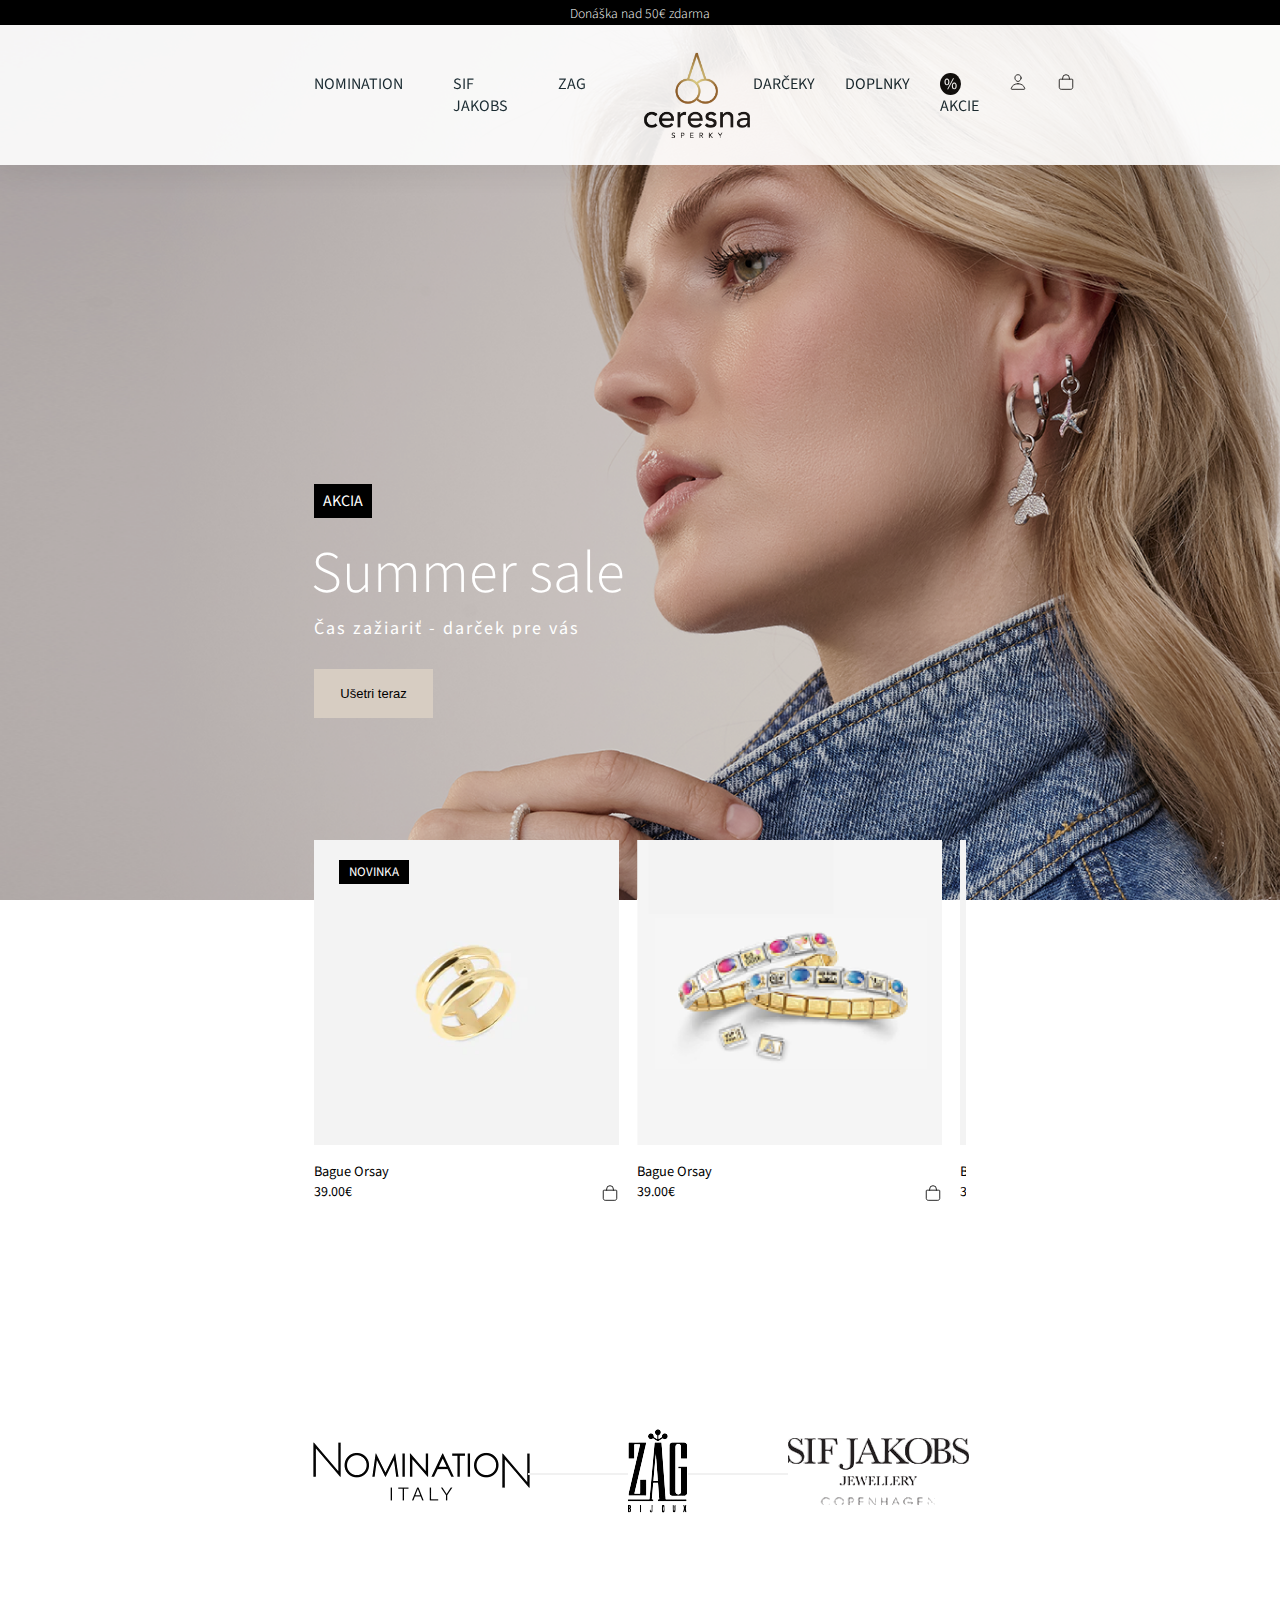
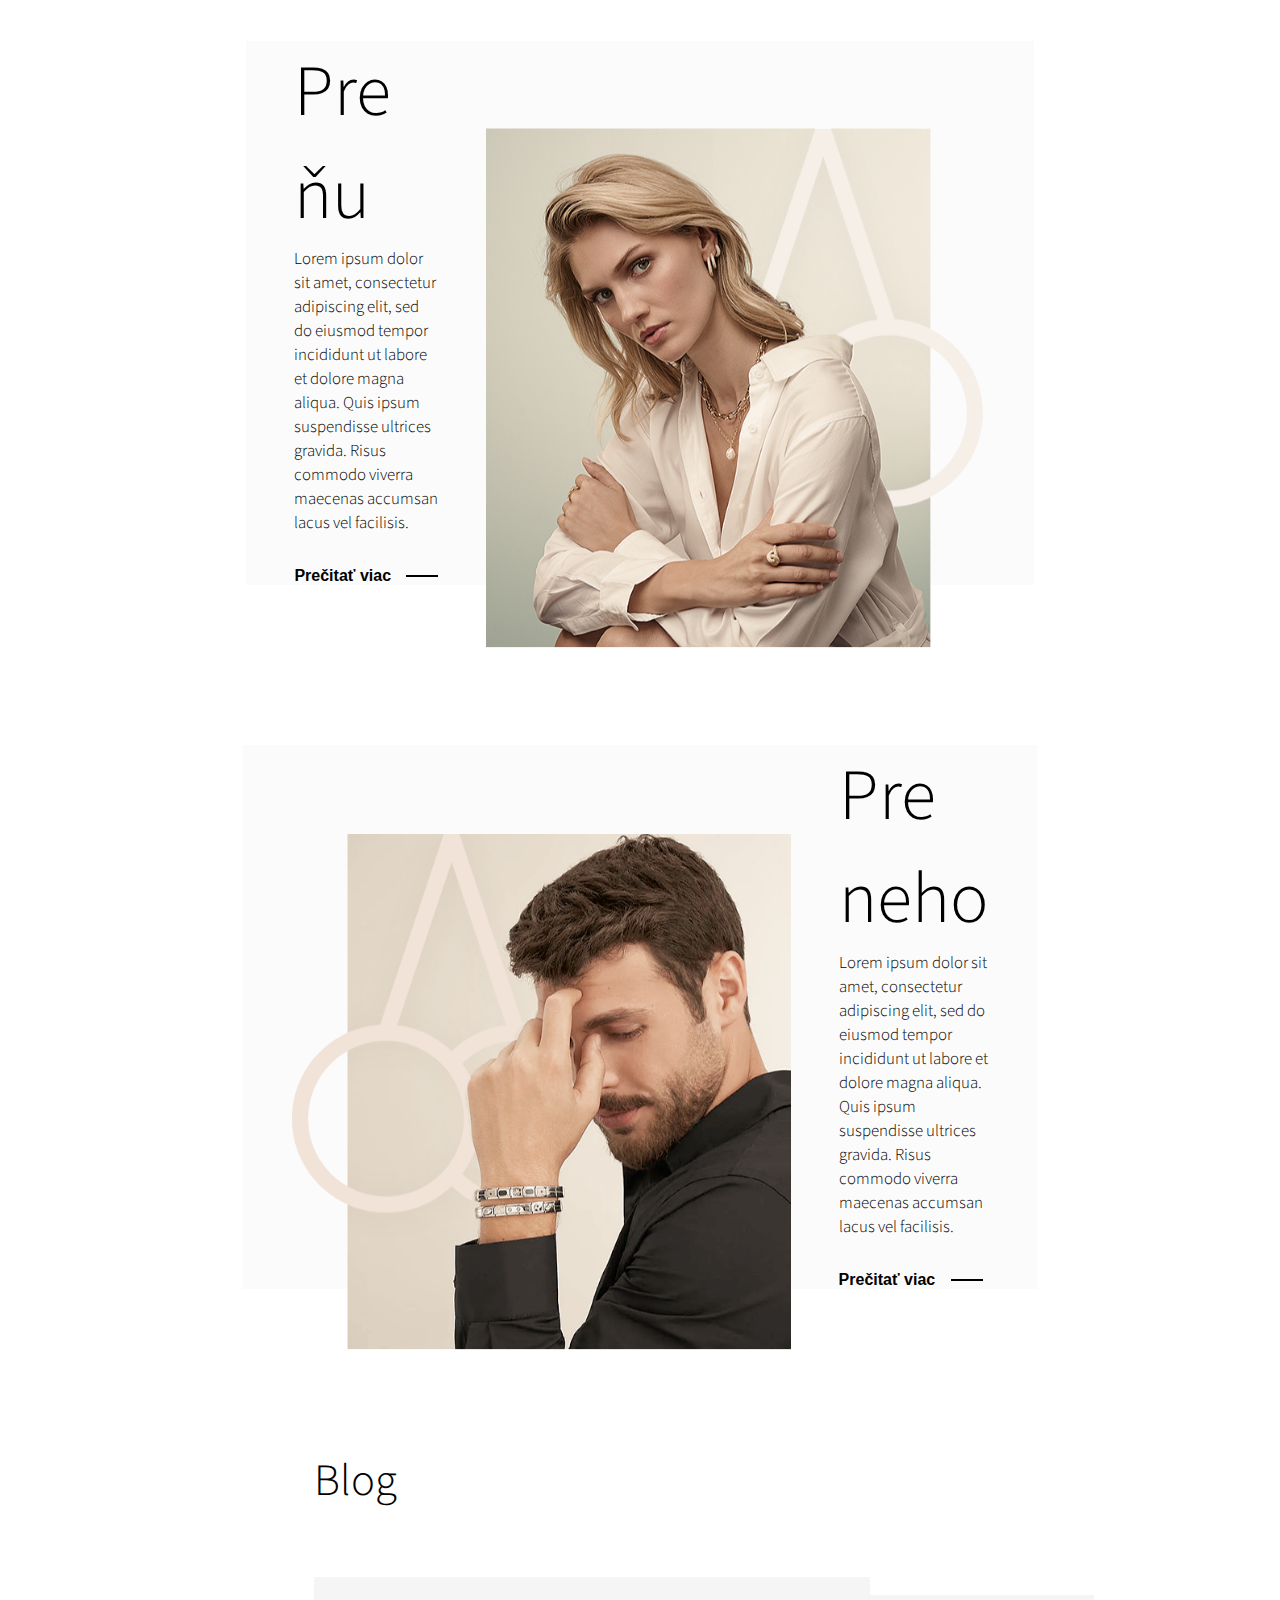
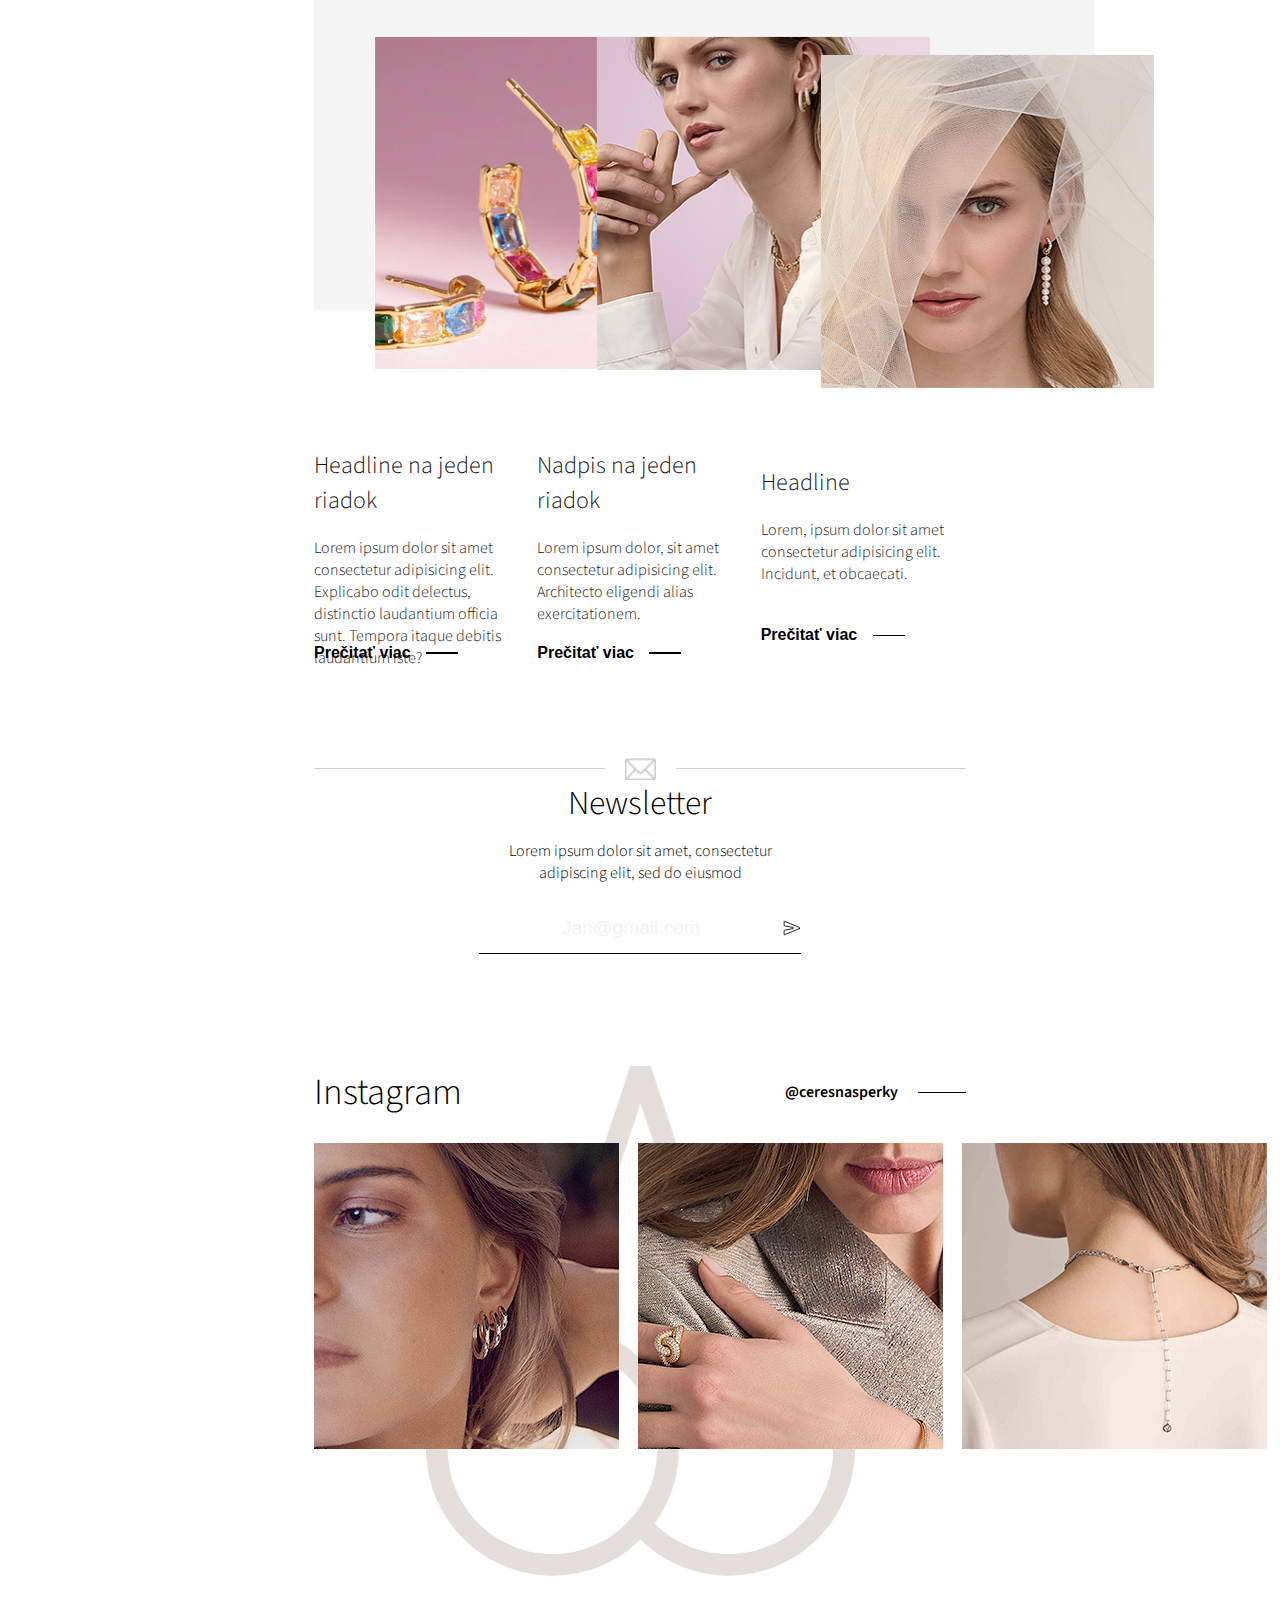
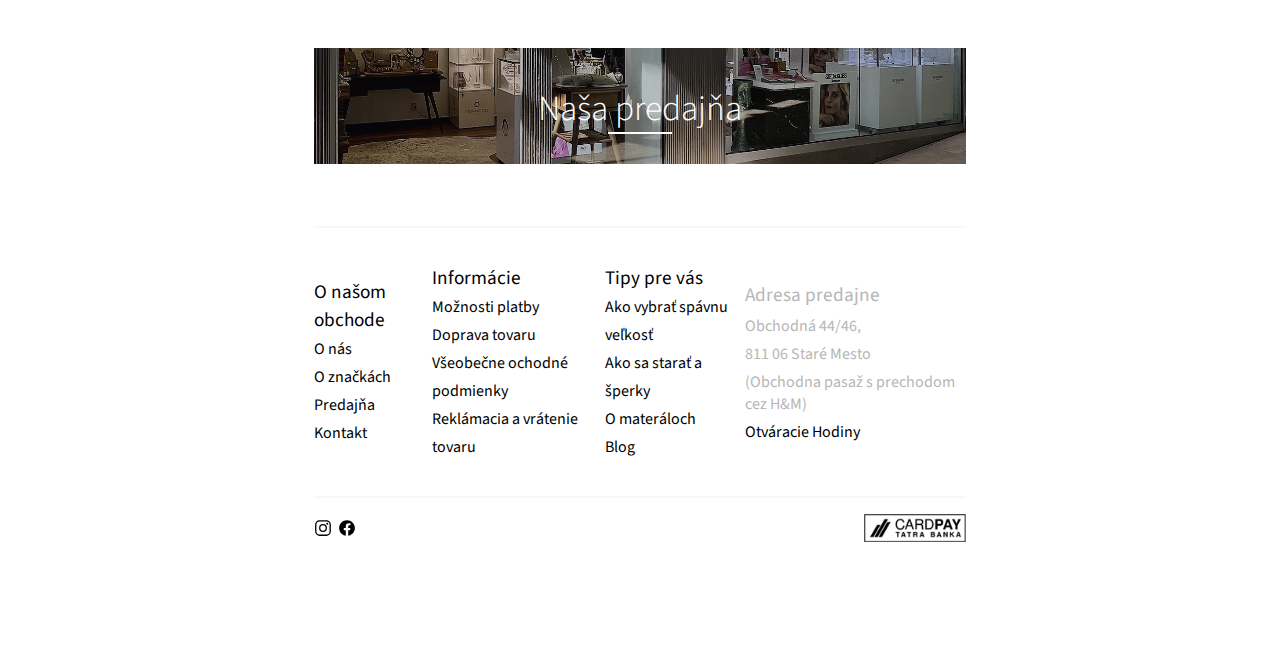
<file: homepage.html>
<!DOCTYPE html>
<html lang="en">
  <head>
    <meta charset="UTF-8" />
    <meta name="viewport" content="width=device-width, initial-scale=1.0" />
    <title>Homepage</title>
    <link rel="preconnect" href="https://fonts.gstatic.com" crossorigin="" />
    <link rel="preconnect" href="https://fonts.googleapis.com" />
    <link
      href="https://fonts.googleapis.com/css2?family=Source+Sans+3:ital,wght@0,200..900;1,200..900&amp;display=swap"
      rel="stylesheet"
    />
    <link rel="stylesheet" href="styles.css" />
  </head>

  <body>
    <div class="full-container">
      <div class="notification">Donáška nad 50€ zdarma</div>
      <header class="main-header">
        <nav class="left-nav">
          <a href="">nomination</a>
          <a href="">sif jakobs</a>
          <a href="">zag</a>
        </nav>

        <a href="">
          <img src="./images/logo.png" alt="" class="header-logo" />
        </a>

        <nav class="right-nav">
          <a href=" ">darčeky</a>
          <a href=" ">doplnky</a>
          <a href=" " class="discount">
            <span>%</span>
            akcie
          </a>
          <a href=" ">
            <ion-icon name="person-outline" role="img">
              <div class="icon-inner">
                <svg
                  xmlns="http://www.w3.org/2000/svg"
                  class="ionicon s-ion-icon"
                  viewBox="0 0 512 512"
                  style="
                    fill: white;
                    stroke: black;
                    stroke-width: 24px;
                    stroke-linecap: round;
                    stroke-linejoin: round;
                  "
                >
                  <path
                    d="M344 144c-3.92 52.87-44 96-88 96s-84.15-43.12-88-96c-4-55 35-96 88-96s92 42 88 96z"
                    stroke="black"
                    fill="none"
                    stroke-width="24"
                  ></path>
                  <path
                    d="M256 304c-87 0-175.3 48-191.64 138.6C62.39 453.52 68.57 464 80 464h352c11.44 0 17.62-10.48 15.65-21.4C431.3 352 343 304 256 304z"
                    stroke="black"
                    fill="none"
                    stroke-width="24"
                  ></path>
                </svg>
              </div>
            </ion-icon>
          </a>

          <a href=" ">
            <ion-icon name="bag-outline" role="img" class="md hydrated">
              <div class="icon-inner">
                <svg
                  xmlns="http://www.w3.org/2000/svg"
                  class="ionicon s-ion-icon"
                  viewBox="0 0 512 512"
                  style="
                    fill: white;
                    stroke: black;
                    stroke-width: 24px;
                    stroke-linecap: round;
                    stroke-linejoin: round;
                  "
                >
                  <path
                    stroke-linecap="round"
                    stroke-linejoin="round"
                    d="M80 176a16 16 0 00-16 16v216c0 30.24 25.76 56 56 56h272c30.24 0 56-24.51 56-54.75V192a16 16 0 00-16-16zM160 176v-32a96 96 0 0196-96h0a96 96 0 0196 96v32"
                    stroke="black"
                    fill="none"
                    stroke-width="24"
                  ></path>
                </svg>
              </div>
            </ion-icon>
          </a>
        </nav>
      </header>

      <section class="main-container">
        <article class="hero-txt">
          <p>akcia</p>

          <div>
            <h1>Summer sale</h1>

            <h4>Čas zažiariť - darček pre vás</h4>
          </div>

          <button>Ušetri teraz</button>
        </article>
      </section>
    </div>

    <section class="slider-wrapper">
      <div class="wrapper">
        <ul class="carousel">
          <li data-new="true">
            <a href="">
              <div
                class="slider-img"
                style="
                  background-image: url('./images/slider-img-5.png');
                  background-size: cover;
                  background-position: center;
                  background-repeat: no-repeat;
                "
              ></div>

              <article class="desc">
                <div>
                  <h3>Bague Orsay</h3>

                  <p>39.00€</p>
                </div>

                <ion-icon name="bag-outline" role="img" class="md hydrated">
                  <div class="icon-inner">
                    <svg
                      xmlns="http://www.w3.org/2000/svg"
                      class="ionicon s-ion-icon"
                      viewBox="0 0 512 512"
                      style="
                        fill: white;
                        stroke: black;
                        stroke-width: 24px;
                        stroke-linecap: round;
                        stroke-linejoin: round;
                      "
                    >
                      <path
                        stroke-linecap="round"
                        stroke-linejoin="round"
                        d="M80 176a16 16 0 00-16 16v216c0 30.24 25.76 56 56 56h272c30.24 0 56-24.51 56-54.75V192a16 16 0 00-16-16zM160 176v-32a96 96 0 0196-96h0a96 96 0 0196 96v32"
                        stroke="black"
                        fill="none"
                        stroke-width="24"
                      ></path>
                    </svg>
                  </div>
                </ion-icon>
              </article>
            </a>
          </li>

          <li>
            <a href="">
              <div
                class="slider-img"
                style="
                  background-image: url('./images/slider-img-4.png');
                  background-size: cover;
                  background-position: center;
                  background-repeat: no-repeat;
                "
              ></div>

              <article class="desc">
                <div>
                  <h3>Bague Orsay</h3>

                  <p>39.00€</p>
                </div>

                <ion-icon name="bag-outline" role="img" class="md hydrated">
                  <div class="icon-inner">
                    <svg
                      xmlns="http://www.w3.org/2000/svg"
                      class="ionicon s-ion-icon"
                      viewBox="0 0 512 512"
                      style="
                        fill: white;
                        stroke: black;
                        stroke-width: 24px;
                        stroke-linecap: round;
                        stroke-linejoin: round;
                      "
                    >
                      <path
                        stroke-linecap="round"
                        stroke-linejoin="round"
                        d="M80 176a16 16 0 00-16 16v216c0 30.24 25.76 56 56 56h272c30.24 0 56-24.51 56-54.75V192a16 16 0 00-16-16zM160 176v-32a96 96 0 0196-96h0a96 96 0 0196 96v32"
                        stroke="black"
                        fill="none"
                        stroke-width="24"
                      ></path>
                    </svg>
                  </div>
                </ion-icon>
              </article>
            </a>
          </li>
          <li>
            <a href="">
              <div
                class="slider-img"
                style="
                  background-image: url('./images/slider-img-3.png');
                  background-size: cover;
                  background-position: center;
                  background-repeat: no-repeat;
                "
              ></div>

              <article class="desc">
                <div>
                  <h3>Bague Orsay</h3>

                  <p>39.00€</p>
                </div>

                <ion-icon name="bag-outline" role="img" class="md hydrated">
                  <div class="icon-inner">
                    <svg
                      xmlns="http://www.w3.org/2000/svg"
                      class="ionicon s-ion-icon"
                      viewBox="0 0 512 512"
                      style="
                        fill: white;
                        stroke: black;
                        stroke-width: 24px;
                        stroke-linecap: round;
                        stroke-linejoin: round;
                      "
                    >
                      <path
                        stroke-linecap="round"
                        stroke-linejoin="round"
                        d="M80 176a16 16 0 00-16 16v216c0 30.24 25.76 56 56 56h272c30.24 0 56-24.51 56-54.75V192a16 16 0 00-16-16zM160 176v-32a96 96 0 0196-96h0a96 96 0 0196 96v32"
                        stroke="black"
                        fill="none"
                        stroke-width="24"
                      ></path>
                    </svg>
                  </div>
                </ion-icon>
              </article>
            </a>
          </li>
          <li>
            <a href="">
              <div
                class="slider-img"
                style="
                  background-image: url('./images/slider-img-2.png');
                  background-size: cover;
                  background-position: center;
                  background-repeat: no-repeat;
                "
              ></div>

              <article class="desc">
                <div>
                  <h3>Bague Orsay</h3>

                  <p>39.00€</p>
                </div>

                <ion-icon name="bag-outline" role="img" class="md hydrated">
                  <div class="icon-inner">
                    <svg
                      xmlns="http://www.w3.org/2000/svg"
                      class="ionicon s-ion-icon"
                      viewBox="0 0 512 512"
                      style="
                        fill: white;
                        stroke: black;
                        stroke-width: 24px;
                        stroke-linecap: round;
                        stroke-linejoin: round;
                      "
                    >
                      <path
                        stroke-linecap="round"
                        stroke-linejoin="round"
                        d="M80 176a16 16 0 00-16 16v216c0 30.24 25.76 56 56 56h272c30.24 0 56-24.51 56-54.75V192a16 16 0 00-16-16zM160 176v-32a96 96 0 0196-96h0a96 96 0 0196 96v32"
                        stroke="black"
                        fill="none"
                        stroke-width="24"
                      ></path>
                    </svg>
                  </div>
                </ion-icon>
              </article>
            </a>
          </li>
          <li>
            <a href="">
              <div
                class="slider-img"
                style="
                  background-image: url('./images/slider-img-1.png');
                  background-size: cover;
                  background-position: center;
                  background-repeat: no-repeat;
                "
              ></div>

              <article class="desc">
                <div>
                  <h3>Bague Orsay</h3>

                  <p>39.00€</p>
                </div>

                <ion-icon name="bag-outline" role="img" class="md hydrated">
                  <div class="icon-inner">
                    <svg
                      xmlns="http://www.w3.org/2000/svg"
                      class="ionicon s-ion-icon"
                      viewBox="0 0 512 512"
                      style="
                        fill: white;
                        stroke: black;
                        stroke-width: 24px;
                        stroke-linecap: round;
                        stroke-linejoin: round;
                      "
                    >
                      <path
                        stroke-linecap="round"
                        stroke-linejoin="round"
                        d="M80 176a16 16 0 00-16 16v216c0 30.24 25.76 56 56 56h272c30.24 0 56-24.51 56-54.75V192a16 16 0 00-16-16zM160 176v-32a96 96 0 0196-96h0a96 96 0 0196 96v32"
                        stroke="black"
                        fill="none"
                        stroke-width="24"
                      ></path>
                    </svg>
                  </div>
                </ion-icon>
              </article>
            </a>
          </li>
          <li>
            <a href="">
              <div
                class="slider-img"
                style="
                  background-image: url('./images/slider-img-0.png');
                  background-size: cover;
                  background-position: center;
                  background-repeat: no-repeat;
                "
              ></div>

              <article class="desc">
                <div>
                  <h3>Bague Orsay</h3>

                  <p>39.00€</p>
                </div>

                <ion-icon name="bag-outline" role="img" class="md hydrated">
                  <div class="icon-inner">
                    <svg
                      xmlns="http://www.w3.org/2000/svg"
                      class="ionicon s-ion-icon"
                      viewBox="0 0 512 512"
                      style="
                        fill: white;
                        stroke: black;
                        stroke-width: 24px;
                        stroke-linecap: round;
                        stroke-linejoin: round;
                      "
                    >
                      <path
                        stroke-linecap="round"
                        stroke-linejoin="round"
                        d="M80 176a16 16 0 00-16 16v216c0 30.24 25.76 56 56 56h272c30.24 0 56-24.51 56-54.75V192a16 16 0 00-16-16zM160 176v-32a96 96 0 0196-96h0a96 96 0 0196 96v32"
                        stroke="black"
                        fill="none"
                        stroke-width="24"
                      ></path>
                    </svg>
                  </div>
                </ion-icon>
              </article>
            </a>
          </li>
        </ul>
      </div>
    </section>
    <section class="container">
      <ul class="companies">
        <li>
          <a href=""><img src="./images/nomination.png" alt="" /></a>
        </li>
        <li>
          <div></div>
        </li>
        <li>
          <a href=""><img src="./images/zag.png" alt="" /></a>
        </li>
        <li>
          <div></div>
        </li>
        <li>
          <a href=""><img src="./images/sif_jakobs.png" alt="" /></a>
        </li>
      </ul>

      <section class="categories">
        <div class="state">
          <article>
            <h1>Pre ňu</h1>

            <div>
              <p>
                Lorem ipsum dolor sit amet, consectetur adipiscing elit, sed do
                eiusmod tempor incididunt ut labore et dolore magna aliqua. Quis
                ipsum suspendisse ultrices gravida. Risus commodo viverra
                maecenas accumsan lacus vel facilisis.
              </p>

              <button class="read-more-btn">Prečitať viac</button>
            </div>
          </article>

          <img src="./images/for_her.png" alt="" />
        </div>

        <div class="state">
          <img src="./images/for_him.png" alt="" />

          <article>
            <h1>Pre neho</h1>

            <div>
              <p>
                Lorem ipsum dolor sit amet, consectetur adipiscing elit, sed do
                eiusmod tempor incididunt ut labore et dolore magna aliqua. Quis
                ipsum suspendisse ultrices gravida. Risus commodo viverra
                maecenas accumsan lacus vel facilisis.
              </p>

              <button class="read-more-btn">Prečitať viac</button>
            </div>
          </article>
        </div>
      </section>

      <section class="blog">
        <h1>Blog</h1>

        <ul class="blog-list">
          <li>
            <a href="">
              <div class="img-cover">
                <img src="./images/blog-img-1.png" alt="" />
              </div>

              <article>
                <h2>Headline na jeden riadok</h2>

                <p>
                  Lorem ipsum dolor sit amet consectetur adipisicing elit.
                  Explicabo odit delectus, distinctio laudantium officia sunt.
                  Tempora itaque debitis laudantium iste?
                </p>

                <button class="read-more-btn">Prečitať viac</button>
              </article>
            </a>
          </li>

          <li>
            <a href="">
              <div class="img-cover">
                <img src="./images/blog-img-2.png" alt="" />
              </div>

              <article>
                <h2>Nadpis na jeden riadok</h2>

                <p>
                  Lorem ipsum dolor, sit amet consectetur adipisicing elit.
                  Architecto eligendi alias exercitationem.
                </p>

                <button class="read-more-btn">Prečitať viac</button>
              </article>
            </a>
          </li>

          <li>
            <a href="">
              <div class="img-cover">
                <img src="./images/blog-img-3.png" alt="" />
              </div>

              <article>
                <h2>Headline</h2>

                <p>
                  Lorem, ipsum dolor sit amet consectetur adipisicing elit.
                  Incidunt, et obcaecati.
                </p>

                <button class="read-more-btn">Prečitať viac</button>
              </article>
            </a>
          </li>
        </ul>
      </section>

      <div class="news">
        <header class="news-header">
          <div></div>

          <img src="./images/email.svg" alt="" />

          <div></div>
        </header>

        <div class="email-main">
          <article>
            <h2>Newsletter</h2>

            <p>
              Lorem ipsum dolor sit amet, consectetur adipiscing elit, sed do
              eiusmod
            </p>
          </article>

          <form class="email-sender">
            <input type="email" placeholder="Jan@gmail.com" required="" />

            <button class="send-mail-btn" type="submit">
              <ion-icon name="send-outline" role="img" class="md hydrated">
                <div class="icon-inner">
                  <svg
                    xmlns="http://www.w3.org/2000/svg"
                    class="ionicon s-ion-icon"
                    viewBox="0 0 512 512"
                    width="100"
                    height="100"
                    style="
                      fill: white;
                      stroke: black;
                      stroke-width: 24px;
                      stroke-linecap: round;
                      stroke-linejoin: round;
                    "
                  >
                    >
                    <path
                      d="M470.3 271.15L43.16 447.31a7.83 7.83 0 01-11.16-7V327a8 8 0 016.51-7.86l247.62-47c17.36-3.29 17.36-28.15 0-31.44l-247.63-47a8 8 0 01-6.5-7.85V72.59c0-5.74 5.88-10.26 11.16-8L470.3 241.76a16 16 0 010 29.39z"
                      stroke-linecap="round"
                      stroke-linejoin="round"
                    ></path>
                  </svg>
                </div>
              </ion-icon>
            </button>
          </form>
        </div>
      </div>

      <section class="instagram">
        <header class="instagram-header">
          <h1>Instagram</h1>

          <a href="https://www.instagram.com/ceresna_sperky/">
            @ceresnasperky

            <div></div>
          </a>
        </header>

        <ul class="instagram-list">
          <li>
            <a href="https://www.instagram.com/ceresna_sperky/">
              <img src="./images/instagram-img-1.png" alt="" />
            </a>
          </li>
          <li>
            <a href="https://www.instagram.com/ceresna_sperky/">
              <img src="./images/instagram-img-2.png" alt="" />
            </a>
          </li>
          <li>
            <a href="https://www.instagram.com/ceresna_sperky/">
              <img src="./images/instagram-img-3.png" alt="" />
            </a>
          </li>
          <li>
            <a href="https://www.instagram.com/ceresna_sperky/">
              <img src="./images/instagram-img-4.png" alt="" />
            </a>
          </li>
        </ul>
      </section>

      <footer>
        <div class="footer-top">
          <span></span>
          <img src="./images/footer-img.png" alt="" />
        </div>

        <div class="footer-middle">
          <ul>
            <li>O našom obchode</li>
            <li><a href="">O nás</a></li>
            <li><a href="">O značkách</a></li>
            <li><a href="">Predajňa</a></li>
            <li><a href="">Kontakt</a></li>
          </ul>
          <ul>
            <li>Informácie</li>
            <li><a href="">Možnosti platby</a></li>
            <li><a href="">Doprava tovaru</a></li>
            <li><a href="">Všeobečne ochodné podmienky</a></li>
            <li><a href="">Reklámacia a vrátenie tovaru</a></li>
          </ul>
          <ul>
            <li>Tipy pre vás</li>
            <li><a href="">Ako vybrať spávnu veľkosť</a></li>
            <li><a href="">Ako sa starať a šperky</a></li>
            <li><a href="">O materáloch</a></li>
            <li><a href="">Blog</a></li>
          </ul>
          <ul class="adress-info">
            <li>Adresa predajne</li>
            <li>Obchodná 44/46,</li>
            <li>811 06 Staré Mesto</li>
            <li>(Obchodna pasaž s prechodom cez H&amp;M)</li>
            <li><a href="./src/pages/details.html">Otváracie Hodiny</a></li>
          </ul>
        </div>

        <div class="footer-bottom">
          <div>
            <a href="">
              <ion-icon name="logo-instagram" role="img">
                <svg
                  xmlns="http://www.w3.org/2000/svg"
                  class="ionicon s-ion-icon"
                  viewBox="0 0 512 512"
                >
                  <path
                    d="M349.33 69.33a93.62 93.62 0 0193.34 93.34v186.66a93.62 93.62 0 01-93.34 93.34H162.67a93.62 93.62 0 01-93.34-93.34V162.67a93.62 93.62 0 0193.34-93.34h186.66m0-37.33H162.67C90.8 32 32 90.8 32 162.67v186.66C32 421.2 90.8 480 162.67 480h186.66C421.2 480 480 421.2 480 349.33V162.67C480 90.8 421.2 32 349.33 32z"
                  ></path>
                  <path
                    d="M377.33 162.67a28 28 0 1128-28 27.94 27.94 0 01-28 28zM256 181.33A74.67 74.67 0 11181.33 256 74.75 74.75 0 01256 181.33m0-37.33a112 112 0 10112 112 112 112 0 00-112-112z"
                  ></path>
                </svg>
              </ion-icon>
            </a>

            <a href="">
              <ion-icon name="logo-facebook" role="img" class="md hydrated">
                <svg
                  xmlns="http://www.w3.org/2000/svg"
                  class="ionicon s-ion-icon"
                  viewBox="0 0 512 512"
                >
                  <path
                    d="M480 257.35c0-123.7-100.3-224-224-224s-224 100.3-224 224c0 111.8 81.9 204.47 189 221.29V322.12h-56.89v-64.77H221V208c0-56.13 33.45-87.16 84.61-87.16 24.51 0 50.15 4.38 50.15 4.38v55.13H327.5c-27.81 0-36.51 17.26-36.51 35v42h62.12l-9.92 64.77H291v156.54c107.1-16.81 189-109.48 189-221.31z"
                    fill-rule="evenodd"
                  ></path>
                </svg>
              </ion-icon>
            </a>
          </div>

          <img src="./images/tatra.svg" alt="" />
        </div>
      </footer>
    </section>
  </body>
</html>
</file>
<file: styles.css>
body {
  max-width: 1920px;
  max-height: 6043px;

  margin: 0 auto;

  background-color: #fff;

  font-family: "Source Sans 3", sans-serif;
  font-optical-sizing: auto;
  font-weight: 300;
}

*,
*::after,
*::before {
  margin: 0;
  padding: 0;
  box-sizing: border-box;
}

a {
  text-decoration: none;
}

ul {
  list-style: none;
  padding: 0;
  margin: 0;
}

button {
  outline: none;
  border: none;
}

.notification {
  width: 100%;
  background-color: #000;
  position: fixed;
  top: 0;
  height: 25px;
  padding-block: 0.25rem;
  color: #fff;
  text-align: center;
  font-size: 0.85rem;
  z-index: 2;
}

.main-header {
  position: fixed;
  top: 25px;
  display: flex;
  justify-content: space-between;
  align-items: center;
  height: 140px;
  width: 100%;
  background-color: #fff;
  -webkit-box-shadow: 0px 1px 35px 1px rgba(0, 0, 0, 0.1);
  -moz-box-shadow: 0px 1px 35px 1px rgba(0, 0, 0, 0.1);
  box-shadow: 0px 1px 35px 1px rgba(0, 0, 0, 0.1);
  opacity: 0.9;
  z-index: 1; /* uisti sa, že header je pod notif */

  padding-left: 314px;
  padding-right: 314px;
}

.main-header nav a {
  text-transform: uppercase;
  color: rgb(11, 29, 37);
  font-weight: 400;
  font-size: 1rem;
}

.left-nav {
  display: flex;
  gap: 50px;
}

.right-nav {
  display: flex;
  gap: 30px;
}

.header-logo {
  width: 112px;
  margin-left: 55px;
}

.discount span {
  border-radius: 50%;
  padding-inline: 4px;
  color: #fff;
  background: #000;
}

.icon-inner,
.ion-icon,
svg {
  display: block;
  width: 18px;
  height: 18px;
}

.main-container {
  display: flex;
  flex-direction: column;
  justify-content: flex-end;
  align-items: flex-start;

  position: relative;

  width: 100%;
  height: 100vh;

  background-image: url("images/hero-bg.png");
  background-size: cover;
  background-position: center;

  padding: 0 0 182px 314px;

  z-index: -1;
}

.action-button {
  padding: 17px 20px;
  font-size: 0.9rem;
  color: #000;
  background-color: #ffffff80;
  cursor: pointer;
  transition: 0.3s ease;
}

.slider-wrapper {
  display: flex;
  align-items: center;
  justify-content: center;

  transform: translateY(-60px);

  padding-left: 314px;
  padding-right: 314px;
}

.wrapper {
  max-width: 100%;
}

.carousel {
  display: flex;
  align-items: center;

  gap: 18px;

  cursor: pointer;

  overflow: hidden;

  white-space: nowrap;
  overflow-x: scroll;

  padding-bottom: 45px;
}

.carousel::-webkit-scrollbar {
  height: 2px;
  width: 2px;
}

.carousel::-webkit-scrollbar-thumb {
  background-color: #b8b8b8;
  border-radius: 10px;
}
.carousel::-webkit-scrollbar-track {
  background-color: #f1f1f1;
  border-radius: 10px;
}

.slider-img {
  width: 305px;
  height: 305px;
}

.carousel li {
  position: relative;
}

.carousel li[data-new="true"]::before {
  content: "NOVINKA";
  color: #fff;
  font-weight: 400;
  font-size: 13px;
  position: absolute;
  top: 20px;
  left: 25px;
  background-color: #000;
  padding: 3px 10px;
  z-index: 1;
}

.carousel li a {
  display: flex;
  flex-direction: column;
  gap: 1rem;
  position: relative;
}

.desc {
  display: flex;
  align-items: end;
  justify-content: space-between;

  color: #000;
}

.desc div {
  display: flex;
  flex-direction: column;
}

.desc h3 {
  font-size: 0.9rem;
  font-weight: 400;
}

.desc div p {
  font-weight: 400;
  font-size: 14px;
  background: none;
}

.hero-txt {
  display: flex;
  flex-direction: column;
  align-items: start;
}

.hero-txt p {
  background: #000;
  padding: 6px 9px;
  font-weight: 400;
  font-size: 16px;
  text-transform: uppercase;
}

.hero-txt p,
h1,
h4 {
  color: #fff;
}

.hero-txt h1 {
  font-size: 59px;
  font-weight: 300;
  margin-top: 14px;
  margin-left: -3px;
}

.hero-txt h4 {
  font-size: 18px;
  font-weight: 400;
  letter-spacing: 2px;

  margin-top: 0;
  margin-bottom: 28px;
}

.hero-txt button {
  font-size: 13px;
  color: #000;
  background-color: rgb(215, 205, 194);
  cursor: pointer;
  height: 49px;
  width: 119px;
}

.container {
  padding-inline: 314px;
  padding-block: 7rem;
}

.companies {
  display: flex;
  align-items: center;
  justify-content: space-between;

  margin-bottom: 7rem;

  height: 110px;
}

.companies div {
  height: 2px;
  width: 100px;
  background-color: #f1f1f1;
}

.companies li {
  height: 110px;
  width: 214px;
  display: flex;
  justify-content: center;
  align-items: center;
}

.categories {
  display: flex;
  flex-direction: column;
  align-items: center;
  gap: 10rem;
}

.state {
  display: flex;
  align-items: center;
  gap: 3rem;
  background-color: #fbfbfb;
  padding-inline: 3rem;
}

.state h1 {
  color: #000;
  font-weight: 300;
  font-size: 4.5rem;
}

.state article div {
  display: flex;
  flex-direction: column;
  gap: 2rem;
}

.state article div p {
  font-size: 1.05rem;
}

.read-more-btn {
  position: relative;
  display: flex;
  align-items: center;
  width: 9rem;
  font-size: 1rem;
  background: none;
  font-weight: 600;
  cursor: pointer;
}

.read-more-btn::after {
  content: "";
  position: absolute;
  right: 0;
  height: 1.6px;
  width: 2rem;
  background-color: #000;
  transition: 0.2s ease;
}

.state img {
  width: 39vw;
  transform: translateY(75px);
  pointer-events: none;
}

/* BLOG */

.blog {
  margin-top: 10rem;
  display: flex;
  flex-direction: column;
  gap: 4rem;
}

.blog h1 {
  font-size: 2.8rem;
  color: #000;
  font-weight: 300;
}

.blog-list {
  display: flex;
  align-items: center;
  justify-content: space-between;
}

.blog-list li {
  width: 31.5%;
}

.blog-list li a {
  display: flex;
  flex-direction: column;
  gap: 8.6rem;
  color: #000;
  width: 100%;
}

.img-cover {
  content: "";
  background-color: #f5f5f5;
  width: 333px;
  height: 333px;
}

.blog-list li a img {
  position: relative;
  width: 100%;
  height: 100%;
  transform: translate(18%, 18%);
}

.blog-list li a article {
  display: flex;
  flex-direction: column;
  gap: 1.2rem;
  max-width: 18rem;
}

.blog-list li a article h2,
.blog-list li a article p {
  color: #151515;
}

.blog-list li a article h2 {
  font-weight: 300;
}

.blog-list li a article p {
  height: 5.5rem;
  color: #151515;
}

/* NEWS */
.news {
  margin-top: 6rem;
  display: flex;
  flex-direction: column;
  align-items: center;
  justify-content: center;
}

.news-header {
  width: 100%;
  display: flex;
  align-items: center;
  justify-content: center;
  gap: 1.25rem;
}

.news-header div {
  width: 50%;
  height: 1px;
  background-color: #cfcfcf;
  border-radius: 2px;
}

.email-main {
  display: flex;
  flex-direction: column;
  align-items: center;
  gap: 1.2rem;
}

.news article {
  display: flex;
  flex-direction: column;
  align-items: center;
  gap: 0.8rem;
  text-align: center;
  width: 19rem;
}

.news article h2 {
  color: #000;
  font-weight: 300;
  font-size: 2.1rem;
}

.news article p {
  font-size: 1rem;
}

.email-sender {
  display: flex;
  align-items: center;
  padding-block: 6px;
  border-bottom: 1px solid #000;
}

.email-sender input {
  border: none;
  outline: none;
  width: 19rem;
  text-align: center;
  font-size: 1.2rem;
  padding-block: 0.5rem;
  padding-inline: 0.75rem;
}

.email-sender input::placeholder {
  color: #f4f3f3;
}

.email-sender button {
  background: none;
  cursor: pointer;
}

.email-sender button ion-icon {
  width: 1.3rem;
  height: 1.3rem;
}

:host .ion-icon {
  stroke: currentcolor;
}

.instagram {
  display: flex;
  flex-direction: column;
  gap: 1.5rem;
  background-image: url(./images/instagram-bg.png);
  background-repeat: no-repeat;
  background-position: center;
  background-size: contain;
  height: 510px;
  margin-top: 7rem;
}

.instagram-header {
  display: flex;
  align-items: center;
  justify-content: space-between;
}

.instagram-header h1 {
  color: #000;
  font-weight: 300;
  font-size: 2.3rem;
}

.instagram-header a {
  display: flex;
  align-items: center;
  color: #000;
  gap: 1.25rem;
  font-weight: 600;
}

.instagram-header a div {
  height: 1px;
  width: 3rem;
  background-color: #000;
}

.instagram-list {
  display: flex;
  align-items: center;
  gap: 1.19rem;
}

/* FOOTER */

footer {
  margin-top: 4.5rem;
  display: flex;
  flex-direction: column;
}

.footer-top {
  position: relative;
}

.footer-top img {
  width: 100%;
}

.footer-top span {
  position: absolute;
  top: 70%;
  left: 50%;
  transform: translate(-50%, -50%);
  width: 4rem;
  height: 2px;
  background-color: #fff;
}

.footer-top::after {
  content: "Naša predajňa";
  position: absolute;
  top: 50%;
  left: 50%;
  transform: translate(-50%, -50%);
  font-size: 2.75vw;
  color: #fff;
}

.footer-middle {
  display: flex;
  justify-content: space-between;
  align-items: center;
  padding-block: 2.25rem;
  border-top: 2px solid #f8f8f8;
  border-bottom: 2px solid #f8f8f8;
  margin-top: 3.5rem;
  margin-bottom: 1rem;
}

.footer-middle ul {
  display: flex;
  flex-direction: column;
}

.footer-middle ul li {
  color: #000;
  font-weight: 400;
  font-size: 1.2rem;
}

.footer-middle ul li a {
  color: #000;
  transition: 0.2s ease;
  font-weight: 400;
  font-size: 1rem;
}

.footer-middle .adress-info li:first-child {
  font-size: 1.2rem;
}

.footer-middle .adress-info li:last-child {
  color: #000;
}

.footer-middle .adress-info {
  display: flex;
  flex-direction: column;
  gap: 6px;
}

.footer-middle .adress-info li {
  color: #b6b6b6;
  font-size: 1rem;
}

.footer-bottom {
  display: flex;
  align-items: center;
  justify-content: space-between;
}

.footer-bottom div {
  display: flex;
  align-items: center;
  gap: 0.4rem;
}

.footer-bottom div a {
  color: #000;
}

.footer-bottom div a ion-icon {
  width: 1.4rem;
  height: 1.4rem;
}

.footer-bottom img {
  width: 8vw;
}
</file>
